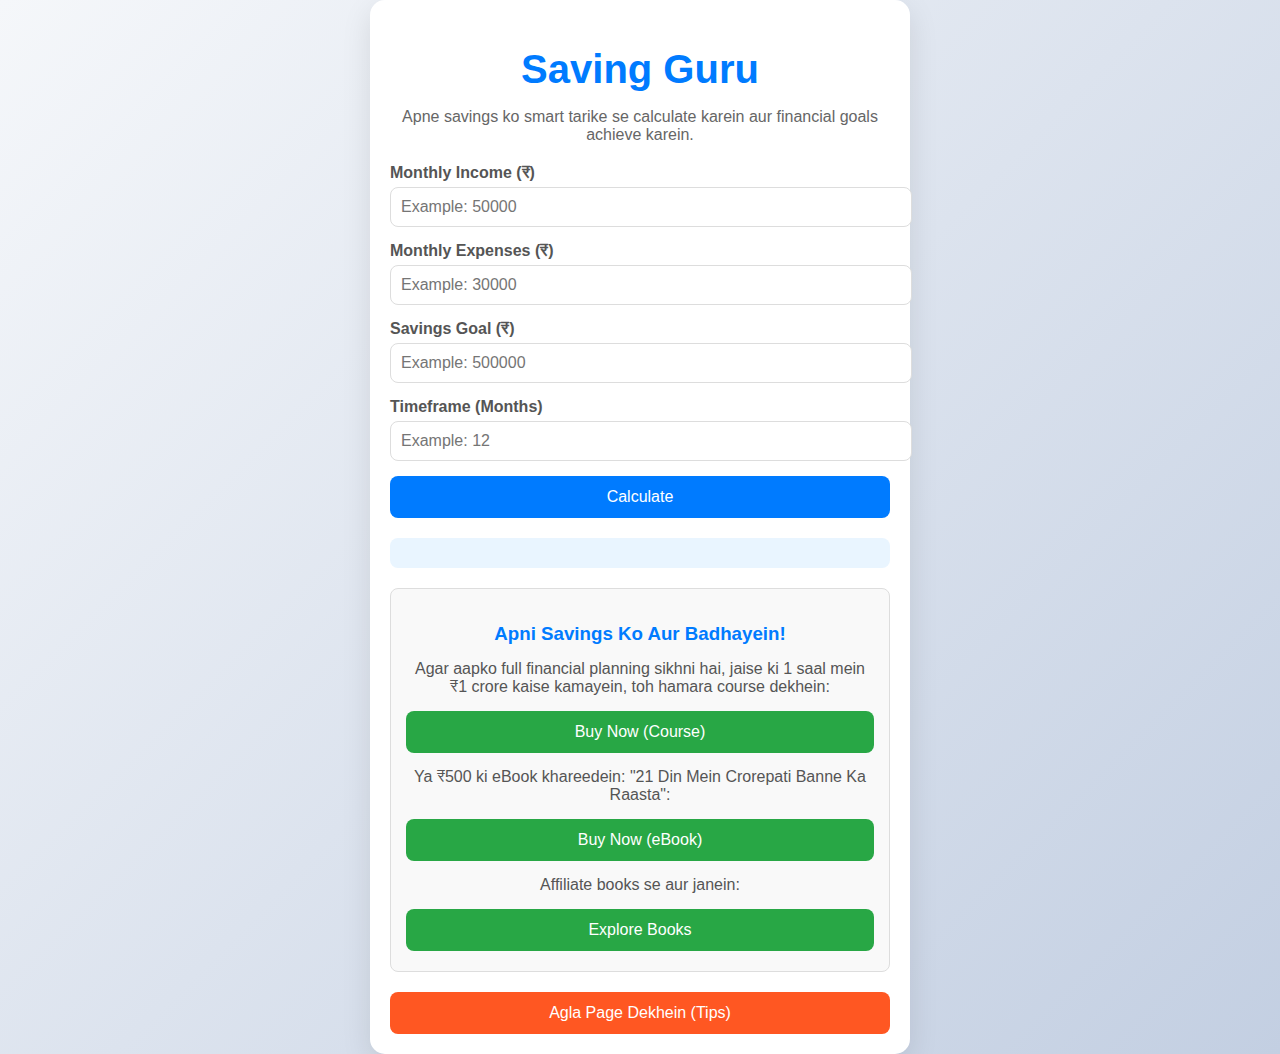
<file: index.html>
<!DOCTYPE html>
<html lang="hi">
<head>
  <meta charset="UTF-8">
  <meta name="viewport" content="width=device-width, initial-scale=1.0">
  <title>Saving Guru - Savings Calculator</title>
  <!-- Google AdSense Code -->
  <script async src="https://pagead2.googlesyndication.com/pagead/js/adsbygoogle.js?client=ca-pub-XXXXXXXXXXXXXXXX"
    crossorigin="anonymous"></script>
  <!-- CSS File Link -->
  <link rel="stylesheet" href="styles.css">
  <!-- JavaScript File Link -->
  <script src="script.js" defer></script>
</head>
<body>
  <div class="container">
    <header>
      <h1>Saving Guru</h1>
      <p>Apne savings ko smart tarike se calculate karein aur financial goals achieve karein.</p>
    </header>

    <main>
      <div class="calculator">
        <div class="input-group">
          <label for="income">Monthly Income (₹)</label>
          <input type="number" id="income" placeholder="Example: 50000">
        </div>
        <div class="input-group">
          <label for="expenses">Monthly Expenses (₹)</label>
          <input type="number" id="expenses" placeholder="Example: 30000">
        </div>
        <div class="input-group">
          <label for="goal">Savings Goal (₹)</label>
          <input type="number" id="goal" placeholder="Example: 500000">
        </div>
        <div class="input-group">
          <label for="months">Timeframe (Months)</label>
          <input type="number" id="months" placeholder="Example: 12">
        </div>
        <button onclick="calculate()">Calculate</button>
      </div>

      <div class="result" id="result">
        <!-- Result will be shown here -->
      </div>

      <div class="upsell-section">
        <h3>Apni Savings Ko Aur Badhayein!</h3>
        <p>Agar aapko full financial planning sikhni hai, jaise ki 1 saal mein ₹1 crore kaise kamayein, toh hamara course dekhein:</p>
        <button onclick="window.location.href='https://your-course-link.com'">Buy Now (Course)</button>
        
        <p>Ya ₹500 ki eBook khareedein: "21 Din Mein Crorepati Banne Ka Raasta":</p>
        <button onclick="window.location.href='https://your-ebook-link.com'">Buy Now (eBook)</button>
        
        <p>Affiliate books se aur janein:</p>
        <button onclick="window.location.href='https://your-affiliate-link.com'">Explore Books</button>
      </div>

      <div class="next-page">
        <button onclick="window.location.href='tips.html'">Agla Page Dekhein (Tips)</button>
      </div>
    </main>
  </div>
</body>
  </html>
</file>
<file: styles.css>
/* General Styles */
body {
  font-family: 'Arial', sans-serif;
  background: linear-gradient(135deg, #f5f7fa, #c3cfe2);
  margin: 0;
  padding: 0;
  display: flex;
  justify-content: center;
  align-items: center;
  min-height: 100vh;
  color: #333;
}

.container {
  max-width: 500px;
  width: 100%;
  padding: 20px;
  background: #fff;
  border-radius: 15px;
  box-shadow: 0 10px 30px rgba(0, 0, 0, 0.1);
  text-align: center;
}

header h1 {
  color: #007BFF;
  font-size: 2.5rem;
  margin-bottom: 10px;
}

header p {
  color: #666;
  font-size: 1rem;
}

/* Calculator Section */
.calculator {
  margin-top: 20px;
}

.input-group {
  margin-bottom: 15px;
  text-align: left;
}

.input-group label {
  display: block;
  margin-bottom: 5px;
  font-weight: bold;
  color: #555;
}

.input-group input {
  width: 100%;
  padding: 10px;
  border: 1px solid #ddd;
  border-radius: 8px;
  font-size: 1rem;
  transition: border-color 0.3s ease;
}

.input-group input:focus {
  border-color: #007BFF;
  outline: none;
}

button {
  width: 100%;
  padding: 12px;
  background: #007BFF;
  color: #fff;
  border: none;
  border-radius: 8px;
  font-size: 1rem;
  cursor: pointer;
  transition: background 0.3s ease;
}

button:hover {
  background: #0056b3;
}

/* Result Section */
.result {
  margin-top: 20px;
  padding: 15px;
  background: #e9f5ff;
  border-radius: 8px;
  font-size: 1.1rem;
  color: #333;
}

/* Upsell Section */
.upsell-section {
  margin-top: 20px;
  padding: 15px;
  background: #f9f9f9;
  border: 1px solid #ddd;
  border-radius: 8px;
  text-align: center;
}

.upsell-section h3 {
  color: #007BFF;
  margin-bottom: 15px;
}

.upsell-section p {
  margin: 10px 0;
  color: #555;
}

.upsell-section button {
  background: #28a745;
  margin: 5px 0;
}

.upsell-section button:hover {
  background: #218838;
}

/* Next Page Button */
.next-page {
  margin-top: 20px;
}

.next-page button {
  background: #ff5722;
}

.next-page button:hover {
  background: #e64a19;
    }
</file>
